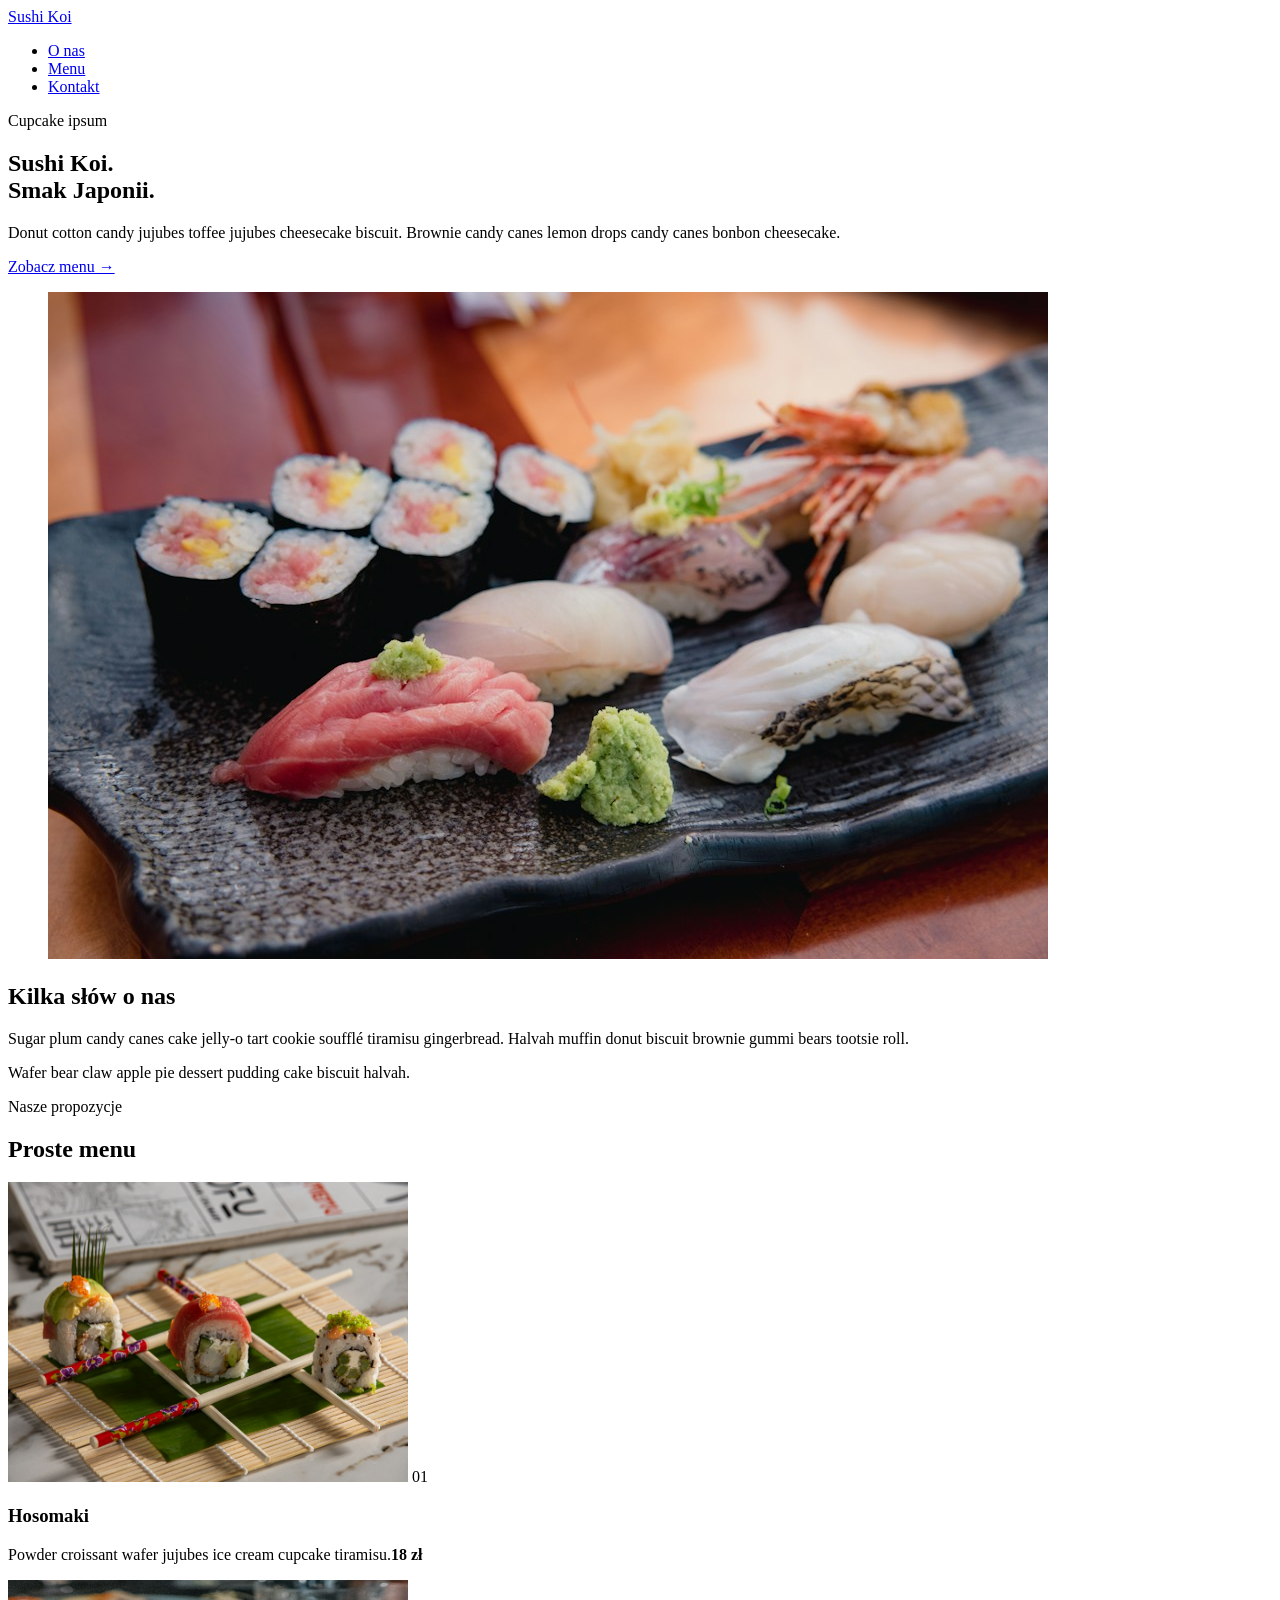
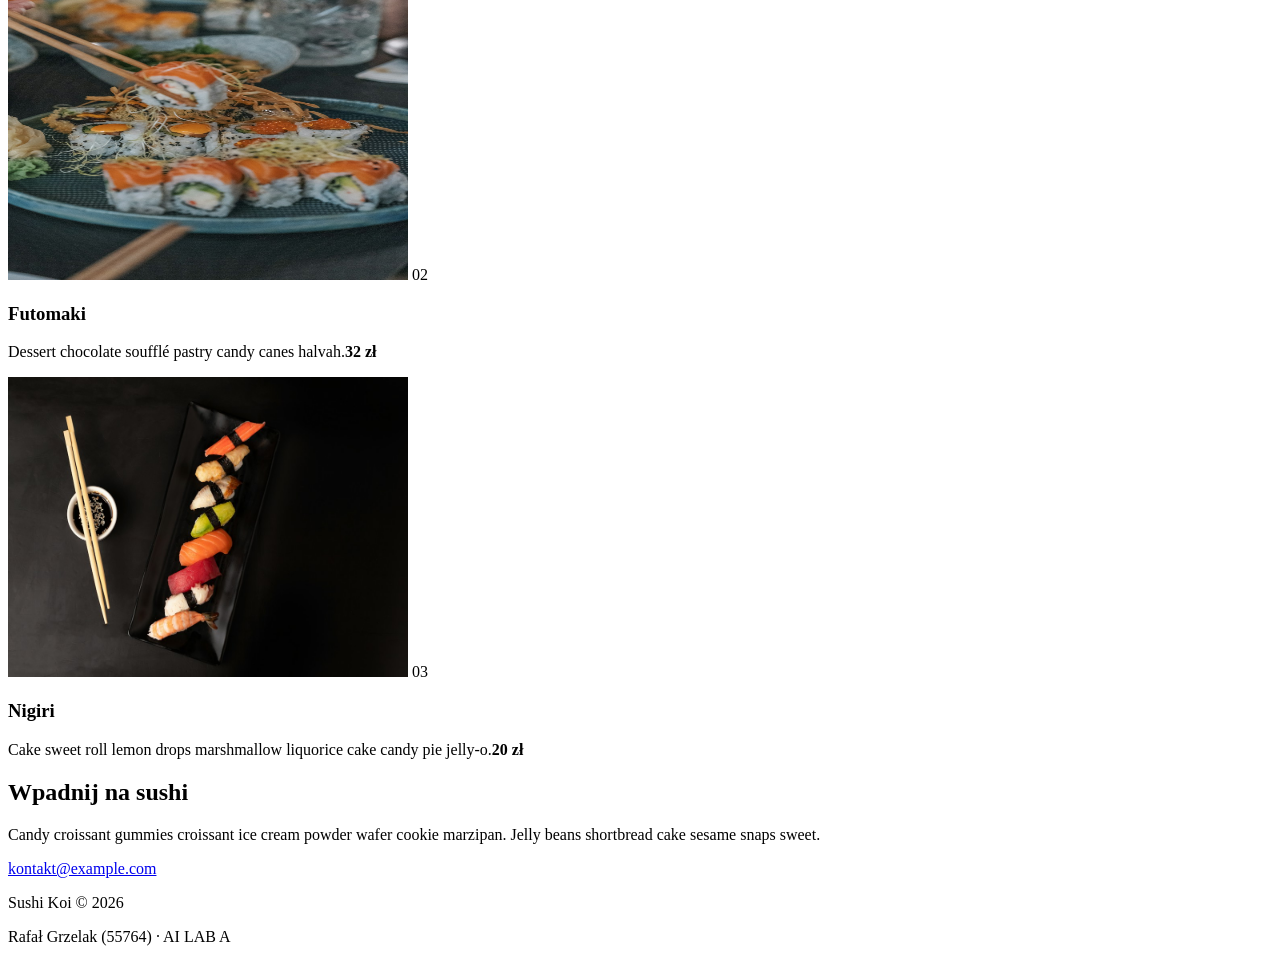
<file: index.html>
<!doctype html>
<html lang="pl">
<head>
    <meta charset="UTF-8">
    <meta name="viewport" content="width=device-width, initial-scale=1">
    <title>Rafał Grzelak (55764) - AI LAB A</title>
    <script src="https://wi.arturk.pl/zen-style.js.php?styles[]=style-1&styles[]=style-2" defer></script>
</head>
<body>
    <header class="container">
        <a class="logo" href="#">Sushi Koi</a>
        <nav aria-label="Menu główne">
            <ul>
                <li><a href="#o-nas">O nas</a></li>
                <li><a href="#tematy">Menu</a></li>
                <li><a href="#kontakt">Kontakt</a></li>
            </ul>
        </nav>
    </header>
    <main class="container">
        <!-- OD: fragment wygenerowany przez Codex - sekcja hero z tekstem i zdjeciem. -->
        <section class="hero">
            <div class="hero-copy">
            <p class="eyebrow">Cupcake ipsum</p>
            <h1>Sushi Koi.<br>Smak Japonii.</h1>
            <p>Donut cotton candy jujubes toffee jujubes cheesecake biscuit. Brownie candy canes lemon drops candy canes bonbon cheesecake.</p>
            <a class="button" href="#tematy">Zobacz menu &rarr;</a>
            </div>
            <figure class="hero-art">
                <img src="assets/sushi-set.jpg" alt="Zestaw sushi na czarnym talerzu" width="1000" height="667">
            </figure>
        </section>
        <!-- DO: fragment wygenerowany przez Codex - sekcja hero z tekstem i zdjeciem. -->
        <section id="o-nas" class="about">
            <h2>Kilka słów o nas</h2>
            <div>
                <p>Sugar plum candy canes cake jelly-o tart cookie soufflé tiramisu gingerbread. Halvah muffin donut biscuit brownie gummi bears tootsie roll.</p>
                <p>Wafer bear claw apple pie dessert pudding cake biscuit halvah.</p>
            </div>
        </section>
        <section id="tematy" class="topics">
            <p class="eyebrow">Nasze propozycje</p>
            <h2>Proste menu</h2>
            <!-- OD: fragment wygenerowany przez Codex - powtarzalne karty menu. -->
            <div class="cards">
                <article class="card">
                    <img class="card-image" src="assets/sushi-rolls.jpg" alt="Rolki sushi na bambusowej macie" width="400" height="300" loading="lazy">
                    <span class="number">01</span>
                    <h3>Hosomaki</h3>
                    <p>Powder croissant wafer jujubes ice cream cupcake tiramisu.<strong class="price">18 zł</strong></p>
                </article>
                <article class="card">
                    <img class="card-image" src="assets/sushi-salmon.jpg" alt="Sushi z łososiem i awokado" width="400" height="300" loading="lazy">
                    <span class="number">02</span>
                    <h3>Futomaki</h3>
                    <p>Dessert chocolate soufflé pastry candy canes halvah.<strong class="price">32 zł</strong></p>
                </article>
                <article class="card">
                    <img class="card-image" src="assets/sushi-nigiri.jpg" alt="Różne rodzaje nigiri na talerzu" width="400" height="300" loading="lazy">
                    <span class="number">03</span>
                    <h3>Nigiri</h3>
                    <p>Cake sweet roll lemon drops marshmallow liquorice cake candy pie jelly-o.<strong class="price">20 zł</strong></p>
                </article>
            </div>
            <!-- DO: fragment wygenerowany przez Codex - powtarzalne karty menu. -->
        </section>
        <section id="kontakt" class="contact">
            <h2>Wpadnij na sushi</h2>
            <p>Candy croissant gummies croissant ice cream powder wafer cookie marzipan. Jelly beans shortbread cake sesame snaps sweet.</p>
            <a href="mailto:kontakt@example.com">kontakt@example.com</a>
        </section>
    </main>
    <footer class="container">
        <p>Sushi Koi &copy; 2026</p>
        <p>Rafał Grzelak (55764) · AI LAB A</p>
    </footer>
</body>
</html>
</file>
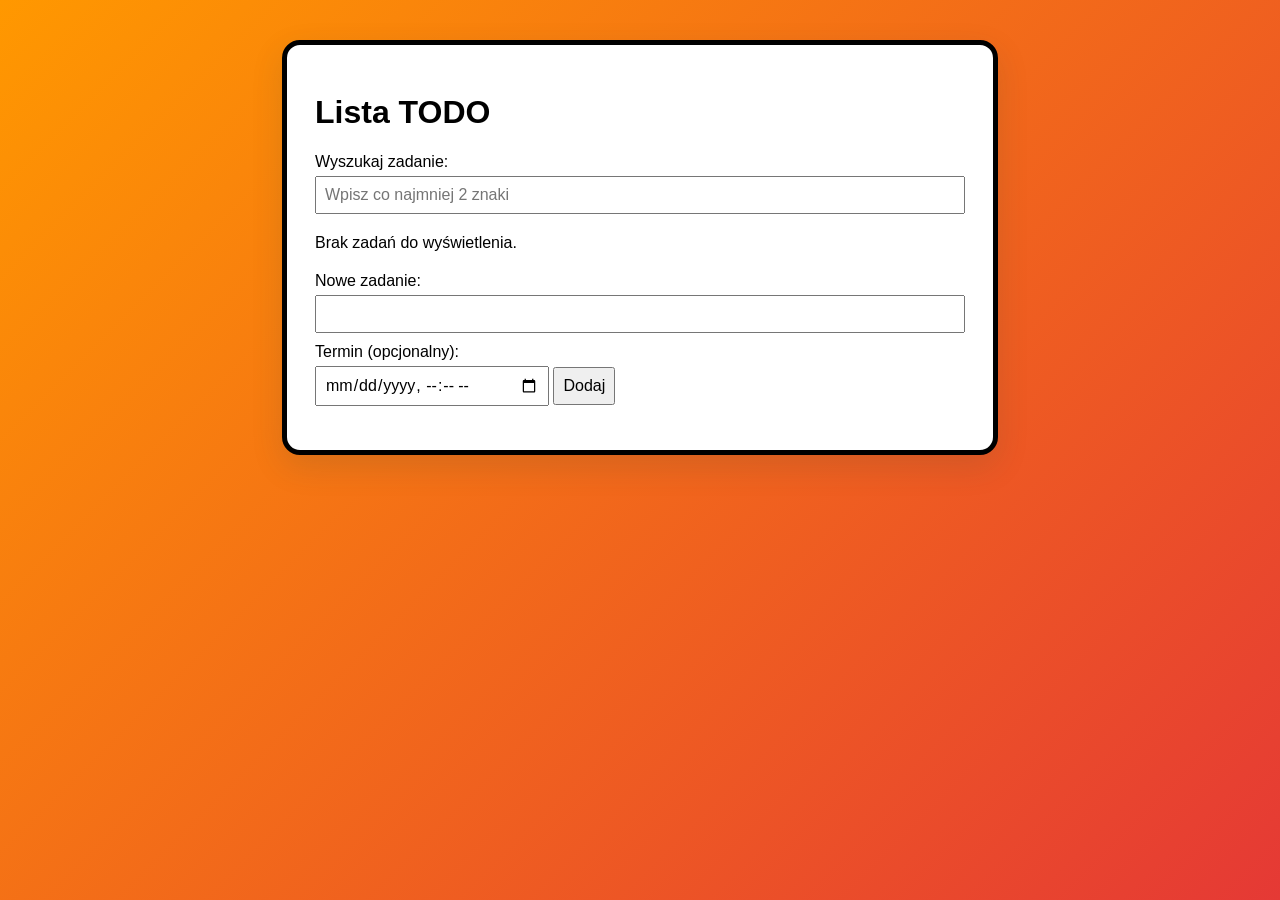
<file: lab-B/index.html>
<!doctype html>
<html lang="pl">
<head>
    <meta charset="UTF-8">
    <meta name="viewport" content="width=device-width, initial-scale=1">
    <title>Rafał Grzelak (55764) - AI LAB B</title>

    <link rel="stylesheet" href="styles.css" type="text/css">
    <script src="scripts.js" defer></script>
</head>
<body>
    <main>
        <h1>Lista TODO</h1>
        <label for="search">Wyszukaj zadanie:</label>
        <input id="search" type="search" placeholder="Wpisz co najmniej 2 znaki">
        <div id="tasks"></div>
        <form id="add-form">
            <label for="task-text">Nowe zadanie:</label>
            <input id="task-text" type="text" minlength="3" maxlength="255" required>
            <label for="task-date">Termin (opcjonalny):</label>
            <input id="task-date" type="datetime-local">
            <button type="submit">Dodaj</button>
        </form>
        <p id="message" role="status"></p>
    </main>
</body>
</html>
</file>
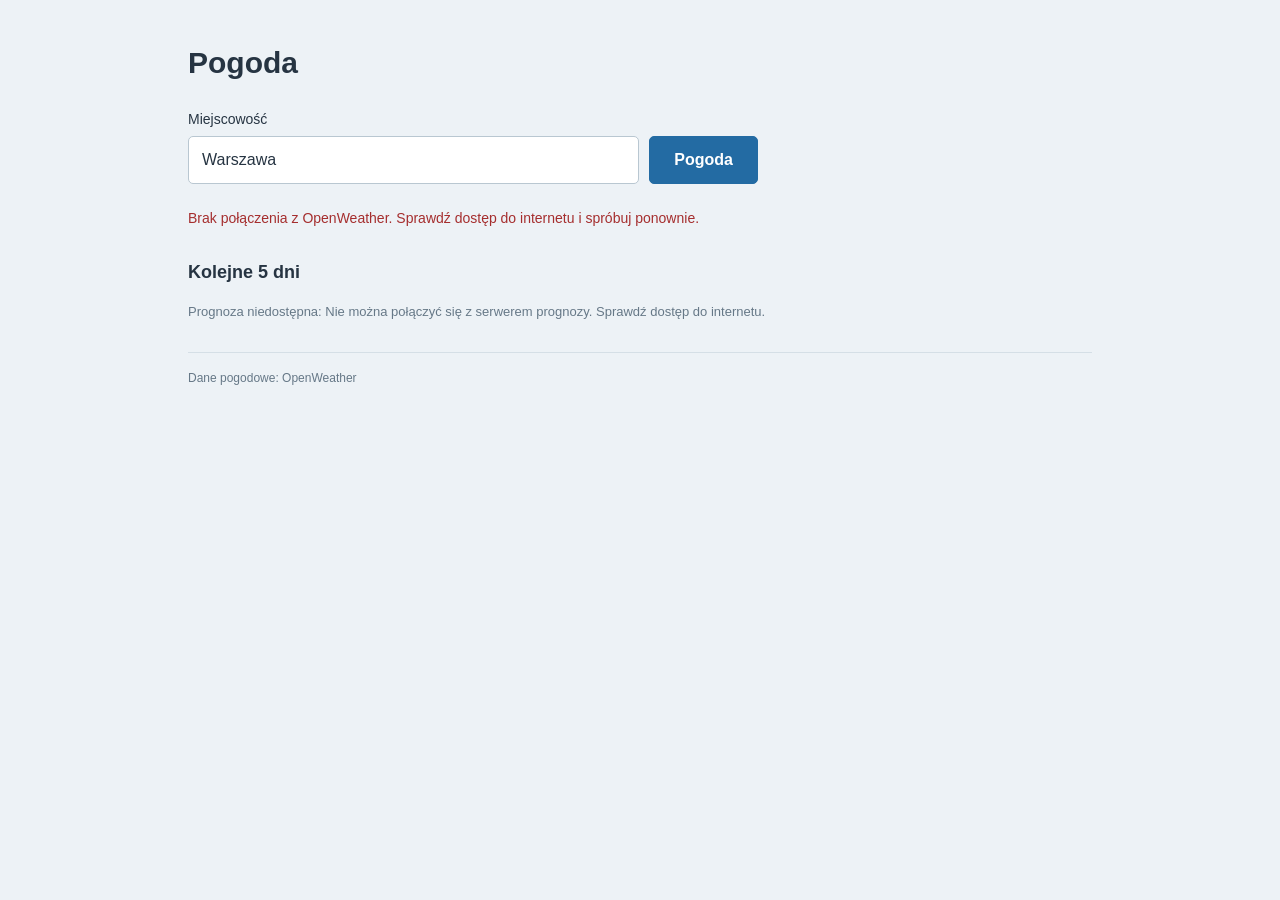
<file: lab-D/index.html>
<!doctype html>
<html lang="en">
<head>
    <meta charset="UTF-8">
    <meta name="viewport" content="width=device-width, initial-scale=1">
    <title>Rafał Grzelak (55764) - AI LAB D</title>

    <link rel="stylesheet" href="styles.css" type="text/css">
    <script src="scripts.js" defer></script>
</head>
<body>
<!-- CODEX: POCZĄTEK wykonanego fragmentu -->
<div class="app" lang="pl">

    <main>
        <section class="intro" aria-labelledby="page-title">
            <h1 id="page-title">Pogoda</h1>
            <form id="search-form">
                <label for="city">Miejscowość</label>
                <div class="search-row"><input id="city" name="city" type="text" placeholder="Wpisz miejscowość, np. Warszawa" value="Warszawa" required maxlength="100" autocomplete="address-level2"><button id="search-button" type="submit">Pogoda</button></div>
            </form>
        </section>
        <p id="status" class="status" role="status" aria-live="polite">Wpisz miejscowość, aby sprawdzić pogodę.</p>
        <section id="current-section" class="current-layout" aria-label="Pogoda bieżąca" aria-busy="false">
            <article class="current-card">
                <p class="section-label">Aktualnie</p>
                <h2 id="location">Twoja miejscowość</h2><p id="current-date" class="muted">Dane aktualizowane po wyszukaniu</p>
                <div class="weather-main"><div><p id="temperature" class="temperature">—<span>°C</span></p><p id="description" class="description">Czekamy na pogodę</p></div><div id="weather-art" class="weather-art" aria-hidden="true">☀</div></div>
                <div class="current-bottom"><span>Odczuwalna <strong id="feels-like">—</strong></span><span>Min. <strong id="temp-min">—</strong> <span class="divider">/</span> Maks. <strong id="temp-max">—</strong></span></div>
            </article>
            <article class="details-card"><h2>Szczegóły</h2><div class="metrics">
                <div class="metric"><div><p>Wiatr</p><strong id="wind">—</strong></div></div>
                <div class="metric"><div><p>Wilgotność</p><strong id="humidity">—</strong></div></div>
                <div class="metric"><div><p>Ciśnienie</p><strong id="pressure">—</strong></div></div>
                <div class="metric"><div><p>Widoczność</p><strong id="visibility">—</strong></div></div>
            </div><div class="sun-times"><span>Wschód <strong id="sunrise">—</strong></span><span>Zachód <strong id="sunset">—</strong></span></div></article>
        </section>
        <section class="forecast-section" aria-labelledby="forecast-title"><div class="forecast-heading"><div><h2 id="forecast-title">Kolejne 5 dni</h2></div></div><p id="forecast-status" role="status" class="muted">Tutaj pojawi się prognoza dla wybranej miejscowości.</p><div id="forecast" class="forecast-grid"></div><details id="hourly-details" hidden><summary>Zobacz prognozę co 3 godziny</summary><div class="table-scroll"><table><caption>Prognoza szczegółowa w czasie lokalnym miejscowości</caption><thead><tr><th scope="col">Dzień i godzina</th><th scope="col">Pogoda</th><th scope="col">Temperatura</th><th scope="col">Szansa opadów</th><th scope="col">Wiatr</th></tr></thead><tbody id="hourly-body"></tbody></table></div></details></section>
    </main>
    <footer><a href="https://openweathermap.org/" target="_blank" rel="noopener noreferrer">Dane pogodowe: OpenWeather</a></footer>
</div>
<!-- CODEX: KONIEC wykonanego fragmentu -->
</body>
</html>
</file>
<file: lab-B/styles.css>
body {
  min-height: 100vh;
  box-sizing: border-box;
  background: linear-gradient(135deg, #ff9800 0%, #e53935 100%);
  font-family: Arial, sans-serif;
  margin: 0;
  padding: 40px 20px;
}

main {
  max-width: 650px;
  margin: auto;
  padding: 28px;
  background: #ffffff;
  border: 5px solid #000;
  border-radius: 18px;
  box-shadow: 0 12px 32px rgba(41, 71, 61, 0.14);
}

@media (max-width: 480px) {
  body {
    padding: 20px 12px;
  }

  main {
    padding: 18px;
  }
}

input,
button {
  padding: 8px;
  font: inherit;
}

label {
  display: block;
  margin: 10px 0 5px;
}

#search,
#task-text {
  width: 100%;
  box-sizing: border-box;
}

#tasks {
  margin: 20px 0;
}

/* POCZĄTEK fragmentu wykonanego przez Codex: widok pojedynczego zadania. */
.task {
  display: flex;
  gap: 10px;
  align-items: center;
  padding: 12px 0;
  border-bottom: 1px solid #ccc;
}

.task-content {
  flex: 1;
  min-width: 0;
  cursor: pointer;
  overflow-wrap: anywhere;
}

.task-content:focus,
.task-date:focus {
  outline: 2px solid #43834b;
}

.task.completed {
  background-color: #e5e5e5;
}

.task.completed .task-content {
  color: #777;
  text-decoration: line-through;
}

.task.completed .task-date {
  color: #777;
}

.task.completed mark {
  background-color: #ddd;
  color: #777;
}

.task-date {
  flex: 0 0 150px;
  cursor: pointer;
  color: #555;
  font-size: 14px;
  text-align: center;
}

/* KONIEC fragmentu wykonanego przez Codex. */

/* POCZĄTEK fragmentu wykonanego przez Codex: wygląd pól edycji zadania. */
.task-editor {
  box-sizing: border-box;
  min-width: 0;
  cursor: text;
}

.task-date.task-editor {
  width: 150px;
}
/* KONIEC fragmentu wykonanego przez Codex. */

button {
  cursor: pointer;
}

/* POCZĄTEK fragmentu wykonanego przez Codex: podświetlanie wyszukiwanego tekstu. */
mark {
  background: #ffe478;
}
/* KONIEC fragmentu wykonanego przez Codex. */

#message {
  color: #a12020;
}
</file>
<file: lab-D/styles.css>
/* CODEX: POCZĄTEK wykonanego fragmentu */
:root {
    color-scheme: light;
    font-family: "Segoe UI", sans-serif;
    color: #263442;
    background: #edf2f6;
    line-height: 1.5;
}
* { box-sizing: border-box; }
body { margin: 0; }
button, input { font: inherit; }
button, summary { cursor: pointer; }
.app { width: min(960px, 100%); margin: auto; padding: 40px 28px 20px; }
h1 { font-size: 30px; font-weight: 600; margin: 0 0 24px; }
h2 { font-size: 18px; font-weight: 600; margin: 0; }
.intro { margin-bottom: 24px; }
form { max-width: 570px; }
label { display: block; font-size: 14px; margin-bottom: 6px; }
.search-row { display: flex; gap: 10px; }
input {
    width: 100%; min-width: 0; padding: 11px 13px;
    border: 1px solid #b9c7d1; border-radius: 5px;
    background: #fff; color: inherit;
}
button {
    padding: 10px 24px; border: 1px solid #236ba3; border-radius: 5px;
    background: #236ba3; color: #fff; font-weight: 600;
}
button:hover { background: #195784; }
button:disabled { opacity: .6; cursor: wait; }
:focus-visible { outline: 3px solid #6ca5cf; outline-offset: 3px; }
.status { color: #536676; font-size: 14px; margin: 0 0 18px; }
.status:empty, #forecast-status:empty { display: none; }
.status.error { color: #a52e2e; }
.current-layout { display: grid; grid-template-columns: 1.1fr 1fr; gap: 20px; }
.current-card, .details-card { background: #fff; border: 1px solid #d5dfe6; border-radius: 7px; padding: 24px; }
.section-label { font-size: 13px; color: #667887; margin: 0 0 12px; }
.current-card h2 { font-size: 26px; }
.muted { font-size: 13px; color: #667887; }
#current-date { margin: 4px 0 12px; }
.weather-main { display: flex; align-items: center; justify-content: space-between; gap: 16px; }
.temperature { font-size: 64px; font-weight: 400; line-height: 1.2; margin: 12px 0 4px; letter-spacing: -2px; }
.temperature span { font-size: 27px; vertical-align: top; display: inline-block; margin: 9px 0 0 4px; letter-spacing: 0; }
.description { font-size: 15px; margin: 0 0 22px; }
.description:first-letter { text-transform: uppercase; }
.weather-art { font-family: "Segoe UI Symbol", sans-serif; font-size: 80px; color: #bc8d26; line-height: 1; }
.current-bottom { border-top: 1px solid #e4eaf0; padding-top: 15px; display: flex; flex-wrap: wrap; justify-content: space-between; gap: 10px; font-size: 12px; color: #526575; }
.current-bottom strong { margin-left: 4px; color: #263442; font-weight: 600; }
.divider { margin: 0 4px; color: #9ca9b3; }
.details-card { display: flex; flex-direction: column; }
.metrics { display: grid; grid-template-columns: 1fr 1fr; gap: 22px 20px; margin: 23px 0; flex: 1; }
.metric p { font-size: 13px; color: #667887; margin: 0 0 4px; }
.metric strong { font-size: 21px; font-weight: 500; }
.sun-times { border-top: 1px solid #e4eaf0; padding-top: 15px; display: flex; justify-content: space-between; gap: 12px; font-size: 12px; color: #526575; }
.sun-times strong { margin-left: 6px; font-weight: 600; }
.forecast-section { margin-top: 30px; }
.forecast-heading { margin-bottom: 16px; }
.forecast-grid { display: grid; grid-template-columns: repeat(5, minmax(0, 1fr)); background: #fff; border: 1px solid #d5dfe6; border-radius: 7px; overflow: hidden; }
.forecast-grid:empty { display: none; }
.forecast-card { padding: 19px 15px; border-right: 1px solid #e4eaf0; }
.forecast-card:last-child { border-right: 0; }
.forecast-card h3 { font-size: 14px; font-weight: 600; margin: 0 0 3px; text-transform: capitalize; }
.forecast-date { font-size: 12px; color: #667887; margin: 0; }
.forecast-icon { font-size: 34px; color: #bc8d26; display: block; margin: 14px 0 10px; }
.forecast-temps { font-size: 24px; font-weight: 600; margin: 0 0 6px; }
.forecast-temps span { font-size: 17px; font-weight: 400; color: #667887; margin-left: 7px; }
.forecast-description { font-size: 12px; color: #526575; min-height: 36px; margin: 0 0 14px; }
.rain { font-size: 11px; color: #526575; display: flex; flex-wrap: wrap; justify-content: space-between; gap: 4px; }
.rain span { font-weight: 600; }
details { margin-top: 18px; font-size: 13px; }
summary { color: #236ba3; padding: 7px 0; }
.table-scroll { overflow: auto; margin-top: 10px; background: #fff; }
table { width: 100%; border-collapse: collapse; text-align: left; white-space: nowrap; font-size: 12px; }
caption { text-align: left; padding: 12px; color: #526575; }
th, td { padding: 10px 12px; border-bottom: 1px solid #d5dfe6; }
th { background: #e2ebf2; font-weight: 600; }
footer { margin-top: 30px; padding-top: 16px; border-top: 1px solid #d5dfe6; font-size: 12px; }
footer a { color: #667887; text-decoration: none; }
footer a:hover { text-decoration: underline; }
[hidden] { display: none !important; }
@media (max-width: 700px) {
    .app { padding: 25px 18px 20px; }
    .current-layout { grid-template-columns: 1fr; }
    .forecast-grid { grid-template-columns: 1fr; }
    .forecast-card { display: grid; grid-template-columns: 1.2fr 45px 1fr; align-items: center; gap: 4px 12px; border-right: 0; border-bottom: 1px solid #e4eaf0; padding: 15px 18px; }
    .forecast-card:last-child { border-bottom: 0; }
    .forecast-card h3 { grid-column: 1; grid-row: 1; margin: 0; }
    .forecast-date { grid-column: 1; grid-row: 2; }
    .forecast-icon { grid-column: 2; grid-row: 1 / 3; margin: 0; font-size: 30px; }
    .forecast-temps { grid-column: 3; grid-row: 1 / 3; text-align: right; margin: 0; font-size: 22px; }
    .forecast-description { grid-column: 1 / 3; min-height: 0; margin: 8px 0 0; }
    .rain { grid-column: 3; margin-top: 8px; justify-content: flex-end; }
    .rain span { margin-left: 3px; }
}
@media (max-width: 380px) {
    .app { padding-left: 12px; padding-right: 12px; }
    .current-card, .details-card { padding: 19px; }
    button { padding-left: 17px; padding-right: 17px; }
    input { font-size: 13px; }
    .forecast-card { padding: 15px 12px; gap: 4px 7px; }
    .forecast-description { font-size: 11px; }
}
/* CODEX: KONIEC wykonanego fragmentu */
</file>
